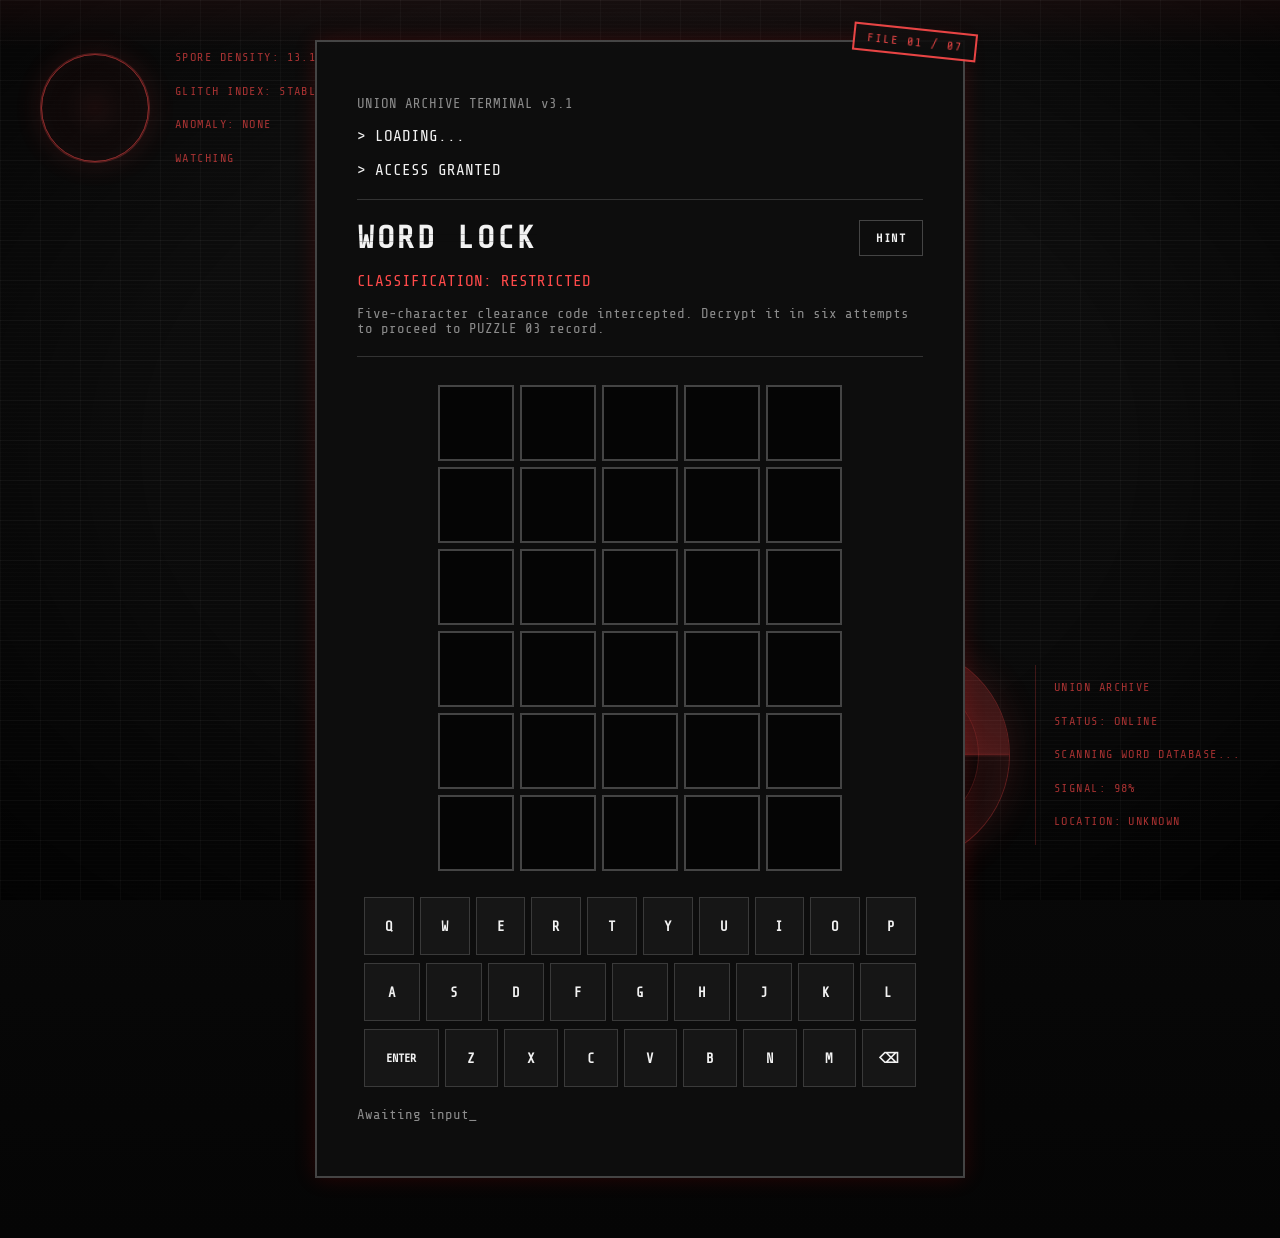
<file: index.html>
<!doctype html>
<html lang="en">
<head>
<meta charset="utf-8">
<meta name="viewport" content="width=device-width, initial-scale=1">
<title>UNION ARCHIVE // FILE 01</title>
<link rel="preconnect" href="https://fonts.googleapis.com">
<link href="https://fonts.googleapis.com/css2?family=Share+Tech+Mono&display=swap" rel="stylesheet">
<link rel="stylesheet" href="style.css">
</head>
<body>

<!-- BACKGROUND ATMOSPHERE LAYER -->
<div class="bg-fx" aria-hidden="true">
    <div class="scanlines"></div>
    <div class="vignette"></div>
    <div class="spores" id="spores"></div>
    <div class="glitch-sweep" id="glitch-sweep"></div>
    <div class="anomaly-flare" id="anomaly-flare"></div>
</div>
<div class="scan-beam" aria-hidden="true"></div>

<!-- BACKGROUND RADAR SYSTEM -->
<div class="radar-system" aria-hidden="true">
    <div class="radar">
        <div class="radar-sweep"></div>
        <div class="radar-dot"></div>
    </div>
    <div class="radar-data">
        <p>UNION ARCHIVE</p>
        <p>STATUS: ONLINE</p>
        <p>SCANNING WORD DATABASE...</p>
        <p>SIGNAL: 98%</p>
        <p>LOCATION: UNKNOWN</p>
    </div>
</div>

<!-- MIRRORED SIGNAL MONITOR -->
<div class="signal-monitor" aria-hidden="true">
    <div class="monitor-ring">
        <div class="monitor-pulse"></div>
        <div class="monitor-pulse delay"></div>
    </div>
    <div class="monitor-data">
        <p>SPORE DENSITY: <span id="spore-density">--</span></p>
        <p>GLITCH INDEX: <span id="glitch-index">STABLE</span></p>
        <p>ANOMALY: <span id="anomaly-status">NONE</span></p>
        <p>WATCHING</p>
    </div>
</div>

<div class="wrap">
<div class="box">

    <div class="stamp">FILE 01 / 07</div>

    <p class="small">UNION ARCHIVE TERMINAL v3.1</p>
    <p>&gt; LOADING...</p>
    <p>&gt; ACCESS GRANTED</p>

    <hr>

    <header class="topbar">
        <h1 class="glitch" data-text="WORD LOCK">WORD LOCK</h1>
        <button id="hint-button" class="hint-button">HINT</button>
    </header>

    <p class="red">CLASSIFICATION: RESTRICTED</p>
    <p class="small">Five-character clearance code intercepted. Decrypt it in six attempts to proceed to PUZZLE 03 record.</p>

    <hr>

    <main>
        <section id="board" class="board" aria-label="Word lock game board"></section>
    </main>

    <section id="keyboard" class="keyboard"></section>

    <p class="small" style="margin-top:20px;">Awaiting input<span class="cursor">_</span></p>

</div>
</div>

<div id="toast" class="toast"></div>

<section id="verification" class="verification">
    <p id="verification-text">VERIFYING...</p>
</section>

<section id="record" class="record">
    <div class="record-content box">
        <div class="stamp">FILE 01 / 07</div>
        <p class="red">CLASSIFICATION: DECRYPTED</p>
        <h2 class="glitch" data-text="UNION ARCHIVE RECORD">UNION ARCHIVE RECORD</h2>
        <hr>
        <p><strong>SUBJECT:</strong> <span class="redacted" tabindex="0">CIPRIKAND</span></p>
        <p class="small" style="margin-top:12px;"><strong>GUESS LOG</strong></p>
        <ol id="guess-log" class="guess-log"></ol>
        <p id="subject-note" class="subject-note"></p>
        <a class="button" href="https://canva.link/ogadl70s5o96e46">ACCESS ARCHIVE</a>
    </div>
</section>

<section id="retry-modal" class="retry-modal">
    <div class="retry-panel box">
        <div class="stamp">LOCKED</div>
        <h2 id="retry-title" class="red">OUT OF ATTEMPTS</h2>
        <button id="retry-button" class="button">TRY AGAIN</button>
    </div>
</section>

<script src="script.js"></script>
</body>
</html>
</file>
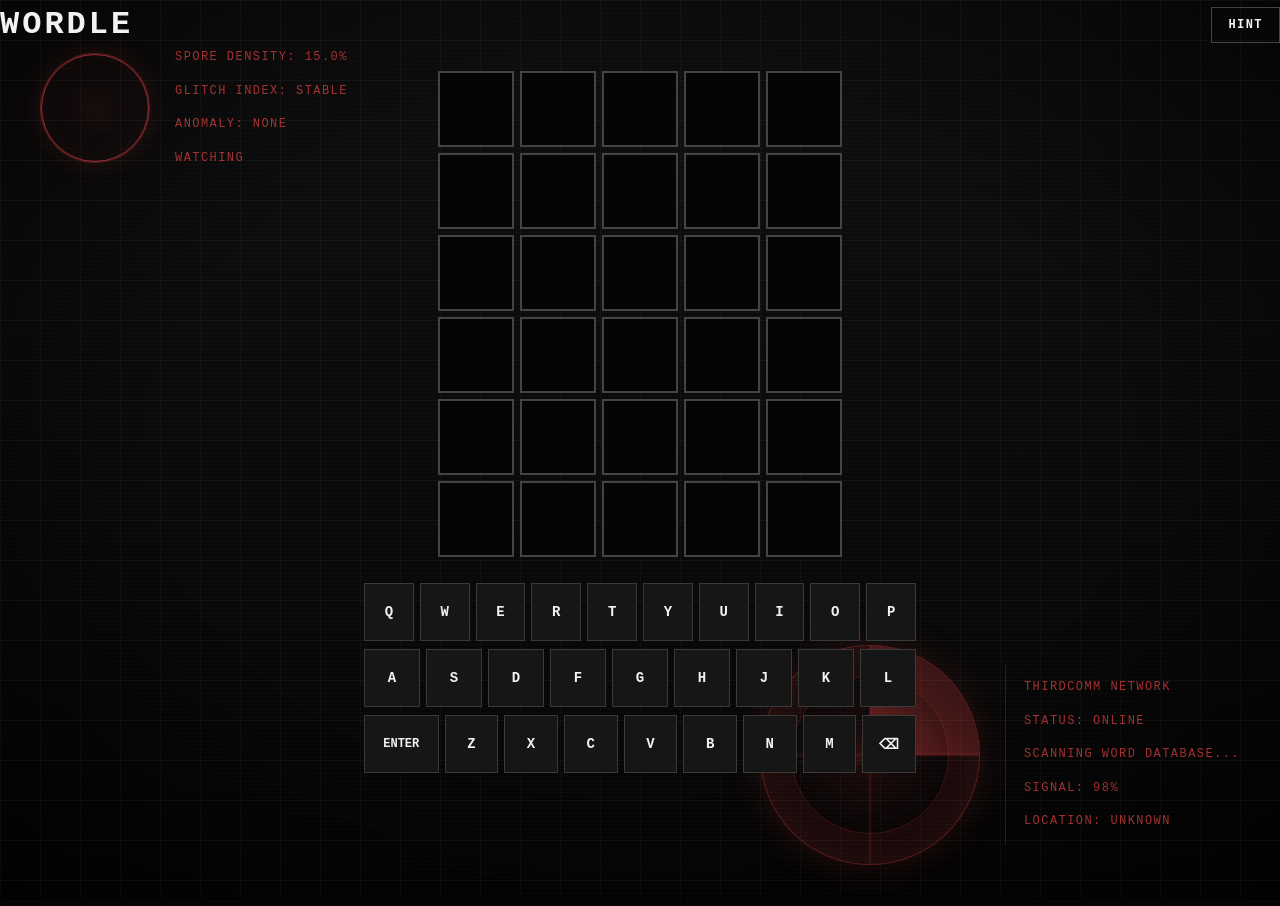
<file: index (2).html>
<!doctype html>
<html lang="en">
<head>
<meta charset="utf-8">
<meta name="viewport" content="width=device-width, initial-scale=1">
<title>WORDLE</title>
<link rel="stylesheet" href="style.css">
</head>
<body>
<!-- BACKGROUND ATMOSPHERE LAYER -->
<div class="bg-fx" aria-hidden="true">
    <div class="scanlines"></div>
    <div class="vignette"></div>
    <div class="spores" id="spores"></div>
    <div class="glitch-sweep" id="glitch-sweep"></div>
    <div class="anomaly-flare" id="anomaly-flare"></div>
</div>

<!-- BACKGROUND RADAR SYSTEM -->
<div class="radar-system" aria-hidden="true">
    <div class="radar">
        <div class="radar-sweep"></div>
        <div class="radar-dot"></div>
    </div>
    <div class="radar-data">
        <p>THIRDCOMM NETWORK</p>
        <p>STATUS: ONLINE</p>
        <p>SCANNING WORD DATABASE...</p>
        <p>SIGNAL: 98%</p>
        <p>LOCATION: UNKNOWN</p>
    </div>
</div>

<!-- MIRRORED SIGNAL MONITOR -->
<div class="signal-monitor" aria-hidden="true">
    <div class="monitor-ring">
        <div class="monitor-pulse"></div>
        <div class="monitor-pulse delay"></div>
    </div>
    <div class="monitor-data">
        <p>SPORE DENSITY: <span id="spore-density">--</span></p>
        <p>GLITCH INDEX: <span id="glitch-index">STABLE</span></p>
        <p>ANOMALY: <span id="anomaly-status">NONE</span></p>
        <p>WATCHING</p>
    </div>
</div>

<header class="topbar">
    <h1>WORDLE</h1>
    <div class="header-actions">
        <button id="hint-button" class="hint-button">HINT</button>
    </div>
</header>

<main>
    <section id="board" class="board" aria-label="Wordle game board"></section>
</main>

<div id="toast" class="toast"></div>
<section id="keyboard" class="keyboard"></section>

<section id="verification" class="verification">
    <p id="verification-text">VERIFYING...</p>
</section>

<section id="record" class="record">
    <div class="record-content">
        <p class="record-eyebrow">CLASSIFIED // EYES ONLY</p>
        <h2>THIRDCOMM INTERNAL RECORD</h2>
        <div class="rule"></div>
        <h3>GUESS LOG</h3>
        <ol id="guess-log" class="guess-log"></ol>
        <p id="subject-note" class="subject-note"></p>
        <a class="archive-button" href="https://canva.link/ogadl70s5o96e46">ACCESS ARCHIVE</a>
    </div>
</section>

<section id="retry-modal" class="retry-modal">
    <div class="retry-panel">
        <h2 id="retry-title">Out of guesses</h2>
        <button id="retry-button">TRY AGAIN</button>
    </div>
</section>

<script src="script.js"></script>
</body>
</html>
</file>
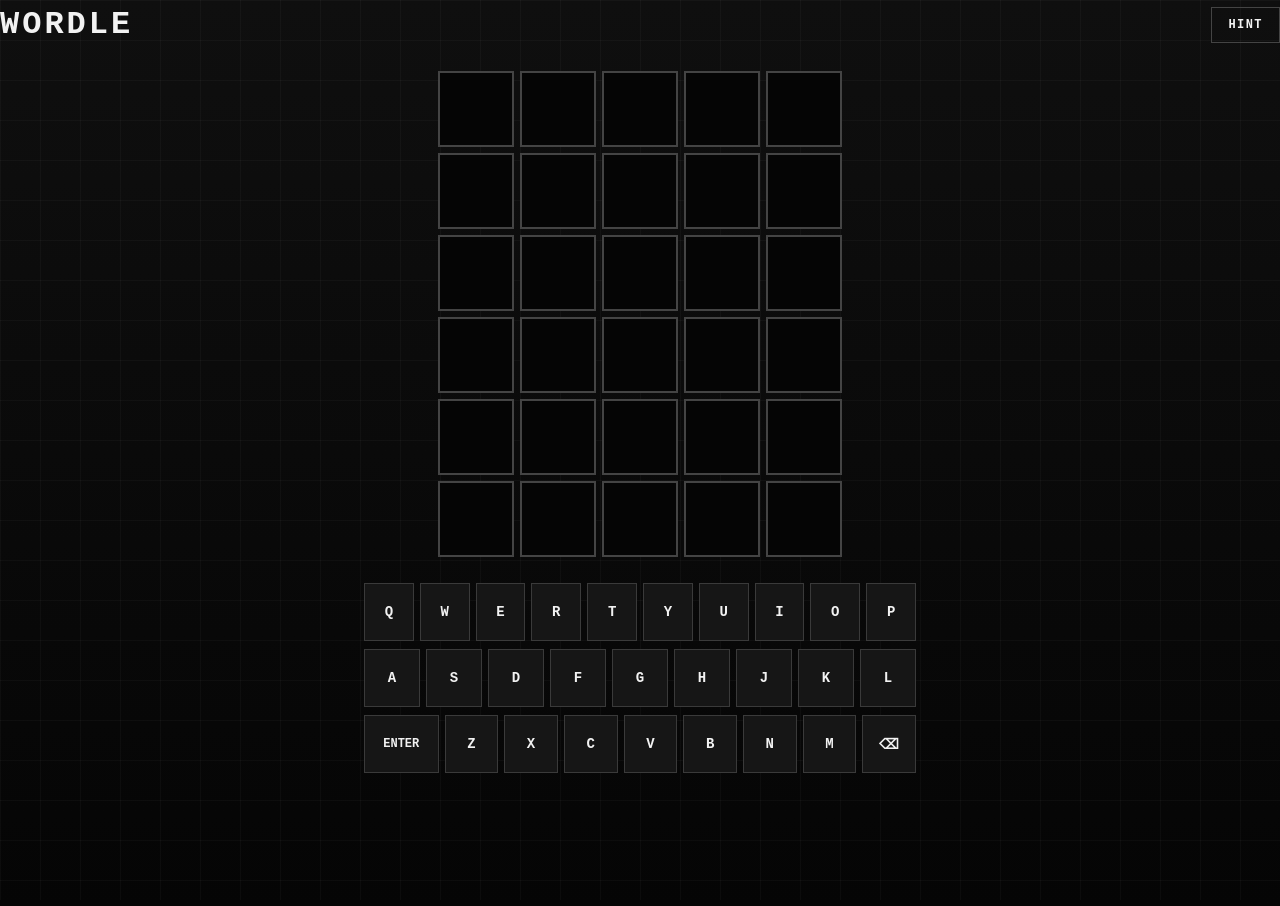
<file: wordle.html>
<!doctype html>
<html lang="en">
<head>
  <meta charset="utf-8">
  <meta name="viewport" content="width=device-width, initial-scale=1">
  <title>Wordle</title>
  <link rel="stylesheet" href="style.css">
</head>
<body>
  <header class="topbar">
    <h1>WORDLE</h1>
    <div class="header-actions"><button id="hint-button" class="hint-button" type="button">HINT</button></div>
  </header>

  <main>
    <section id="board" class="board" aria-label="Wordle game board"></section>
  </main>
  <div id="toast" class="toast" role="status" aria-live="polite"></div>
  <section id="keyboard" class="keyboard" aria-label="On-screen keyboard"></section>

  <section id="verification" class="verification" aria-live="assertive" aria-hidden="true">
    <p id="verification-text">VERIFYING...</p>
  </section>

  <section id="record" class="record" aria-hidden="true">
    <div class="record-content">
      <p class="record-eyebrow">CLASSIFIED // EYES ONLY</p>
      <h2>THIRDCOMM INTERNAL RECORD</h2>
      <div class="rule"></div>
      <h3>GUESS LOG</h3>
      <ol id="guess-log" class="guess-log"></ol>
      <p id="subject-note" class="subject-note"></p>
      <a class="archive-button" href="https://view.genially.com/6a5e4f8fefa10c81b7b9585d">ACCESS ARCHIVE</a>
    </div>
  </section>
  <section id="retry-modal" class="retry-modal" aria-hidden="true" role="dialog" aria-modal="true" aria-labelledby="retry-title">
    <div class="retry-panel">
      <h2 id="retry-title">Out of guesses</h2>
      <button id="retry-button" type="button">TRY AGAIN</button>
    </div>
  </section>
  <script src="script.js"></script>
</body>
</html>
</file>
<file: style.css>
/* UNION ARCHIVE — FILE 02 / WORD LOCK
   Theme matched to "THE INCIDENT" case-file terminal */

:root{
  --bg-top:#0f0f0f;
  --bg-bottom:#050505;
  --text:#f2f2f2;
  --dim:#8c8c8c;
  --border:#444;
  --accent:#ff4a4a;
  --box-bg:#0d0d0d;
  --absent:#2b2b2b;
  --present:#b8952e;
  --correct:#3f8f52;
  --key-bg:#161616;
  --key-border:#3a3a3a;
  --tile-size: clamp(46px, calc((100vw - 46px) / 5), 76px);
  --board-gap: clamp(4px, 1vw, 6px);
}

*,*::before,*::after{ box-sizing:border-box; }

html,body{ margin:0; width:100%; min-height:100vh; }

body{
  background:linear-gradient(var(--bg-top),var(--bg-bottom));
  color:var(--text);
  font-family:"Share Tech Mono",Consolas,"Courier New",monospace;
  overflow-x:hidden;
  animation:terminal 20s infinite;
}

button{ font:inherit; }
button:focus-visible, a:focus-visible{ outline:1px dashed var(--accent); outline-offset:3px; }

hr{ border:0; border-top:1px solid #333; margin:20px 0; }

.small{ color:var(--dim); font-size:14px; }

.red{ color:var(--accent); animation:warning 3s infinite; }

.cursor{ animation:cursor 1.2s infinite; }

::selection{ background:var(--accent); color:black; }

/* ==========================
   PAGE LAYOUT
   ========================== */

.wrap{
  display:flex;
  justify-content:center;
  align-items:flex-start;
  padding:40px 16px 60px;
}

.box{
  width:650px;
  max-width:100%;
  position:relative;
  border:2px solid var(--border);
  background:var(--box-bg);
  padding:40px;
  box-shadow:0 0 20px rgba(255,0,0,.15);
  animation:fadeIn 1.2s ease;
  transition:.3s;
}

.box:hover{
  box-shadow:0 0 25px rgba(255,70,70,.2), 0 0 60px rgba(255,0,0,.08);
}

.stamp{
  position:absolute;
  top:-14px;
  right:-14px;
  border:2px solid var(--accent);
  color:var(--accent);
  background:var(--box-bg);
  padding:5px 12px;
  font-size:12px;
  letter-spacing:2px;
  transform:rotate(6deg);
  opacity:.9;
  z-index:2;
}

/* title + glitch, reused from case-file page */
h1,h2{ letter-spacing:3px; position:relative; margin:0; }

h1.glitch::before, h1.glitch::after,
h2.glitch::before, h2.glitch::after{
  content:attr(data-text);
  position:absolute;
  left:0; top:0;
  width:100%;
  overflow:hidden;
  background:var(--box-bg);
  color:var(--text);
}
h1.glitch::before, h2.glitch::before{ clip-path:inset(0 0 60% 0); animation:glitchTop 4s infinite linear; }
h1.glitch::after, h2.glitch::after{ clip-path:inset(60% 0 0 0); animation:glitchBottom 4s infinite linear; }

/* redacted subject name */
.redacted{
  background:#000;
  color:#000;
  padding:0 6px;
  cursor:pointer;
  border-radius:2px;
  transition:.2s;
}
.redacted:hover, .redacted:focus, .redacted.revealed{
  background:transparent;
  color:var(--accent);
  outline:1px dashed var(--accent);
}

/* buttons / links, reused from case-file page */
.button{
  display:inline-block;
  margin-top:20px;
  padding:14px 30px;
  border:1px solid #888;
  background:transparent;
  color:var(--text);
  text-decoration:none;
  cursor:pointer;
  font-family:inherit;
  font-size:14px;
  letter-spacing:1px;
  transition:.2s;
  animation:pulse 2.5s infinite;
}
.button:hover{ background:#222; transform:translateY(-2px); }

/* ==========================
   HEADER
   ========================== */

.topbar{
  display:flex;
  align-items:center;
  justify-content:space-between;
  gap:16px;
  margin-top:6px;
}

.topbar h1{ font-size:clamp(24px,4vw,32px); }

.hint-button{
  flex:none;
  padding:10px 16px;
  border:1px solid var(--border);
  background:transparent;
  color:var(--text);
  font-family:inherit;
  font-size:12px;
  font-weight:700;
  letter-spacing:.12em;
  cursor:pointer;
  transition:.2s;
}
.hint-button:hover, .hint-button:focus{ background:#1a1a1a; border-color:#888; color:var(--accent); }

/* ==========================
   BOARD
   ========================== */

.board{
  display:grid;
  grid-template-rows:repeat(6, var(--tile-size));
  gap:var(--board-gap);
  width:calc(var(--tile-size) * 5 + var(--board-gap) * 4);
  margin:28px auto 0;
}

.row{ display:grid; grid-template-columns:repeat(5,1fr); gap:var(--board-gap); }

.tile{
  display:flex;
  align-items:center;
  justify-content:center;
  min-width:0;
  border:2px solid var(--border);
  background:#050505;
  color:var(--text);
  font-size:clamp(22px, calc(var(--tile-size) * .5), 34px);
  font-weight:700;
  line-height:1;
  text-transform:uppercase;
  user-select:none;
}

.tile.filled{ border-color:#888; }
.tile.correct, .tile.present, .tile.absent{ color:#fff; border-color:transparent; }
.tile.correct{ background:var(--correct); }
.tile.present{ background:var(--present); }
.tile.absent{ background:var(--absent); }

/* ==========================
   KEYBOARD
   ========================== */

.keyboard{
  display:grid;
  gap:clamp(5px,1vw,8px);
  width:min(560px,100%);
  margin:26px auto 0;
  padding:0 4px;
}

.key-row{ display:flex; justify-content:center; gap:clamp(3px,.8vw,6px); }

.key{
  flex:1 1 0;
  min-width:0;
  height:clamp(46px,8vh,58px);
  padding:0 5px;
  border:1px solid var(--key-border);
  background:var(--key-bg);
  color:var(--text);
  font:700 clamp(11px,1.6vw,14px) "Share Tech Mono",monospace;
  cursor:pointer;
  transition:.15s;
}
.key:hover{ border-color:#888; }
.key.wide{ flex-grow:1.5; font-size:clamp(10px,1.4vw,12px); }
.key.correct, .key.present, .key.absent{ color:#fff; border-color:transparent; }
.key.correct{ background:var(--correct); }
.key.present{ background:var(--present); }
.key.absent{ background:var(--absent); }

/* ==========================
   TOAST
   ========================== */

.toast{
  position:fixed;
  z-index:20;
  top:24px;
  left:50%;
  max-width:calc(100vw - 32px);
  padding:13px 18px;
  border:1px solid var(--border);
  background:var(--box-bg);
  color:var(--text);
  font-size:14px;
  letter-spacing:.04em;
  opacity:0;
  pointer-events:none;
  transform:translate(-50%,-12px);
  transition:opacity .15s, transform .15s;
  box-shadow:0 0 15px rgba(255,0,0,.12);
}
.toast.show{ opacity:1; transform:translate(-50%,0); }

/* ==========================
   OVERLAYS
   ========================== */

.verification, .record, .retry-modal{
  position:fixed;
  inset:0;
  display:none;
  align-items:center;
  justify-content:center;
  padding:20px;
}
.verification.show, .record.show, .retry-modal.show{ display:flex; }

.verification{
  z-index:30;
  background:#050505;
  color:var(--accent);
  font:clamp(18px,4vw,32px) "Share Tech Mono",monospace;
  letter-spacing:.17em;
}
.verification p{ animation:warning .8s infinite alternate; }

.record{ z-index:31; overflow:auto; }
.record .box{ width:min(650px,100%); }
.record h2{ font-size:clamp(22px,4.5vw,30px); margin-top:10px; }
.guess-log{ margin:8px 0 0; padding-left:24px; letter-spacing:.14em; line-height:1.9; color:#d8d8d8; }
.subject-note{ margin:24px 0 0; color:var(--text); font-size:14px; line-height:1.6; }

.retry-modal{ z-index:32; background:rgba(0,0,0,.6); }
.retry-panel.box{ width:min(320px,100%); padding:34px 28px; text-align:center; }
.retry-panel h2{ margin:16px 0 26px; font-size:20px; }

/* ==========================
   ANIMATIONS (shared with case-file page)
   ========================== */

@keyframes fadeIn{ from{ opacity:0; transform:translateY(20px); } to{ opacity:1; transform:none; } }
@keyframes pulse{ 0%,100%{ box-shadow:0 0 0 rgba(255,255,255,0); } 50%{ box-shadow:0 0 15px rgba(255,255,255,.25); } }
@keyframes cursor{ 0%,40%{ opacity:1; } 50%{ opacity:.2; } 60%{ opacity:1; } 70%{ opacity:0; } 100%{ opacity:1; } }
@keyframes warning{ 0%,100%{ opacity:1; } 50%{ opacity:.65; } }
@keyframes gridMove{ from{ transform:translateY(0); } to{ transform:translateY(40px); } }
@keyframes terminal{ 0%,97%,100%{ filter:brightness(1); } 98%{ filter:brightness(.75); } 99%{ filter:brightness(1.08); } }
@keyframes glitchTop{ 0%,90%,100%{ transform:translate(0,0); } 91%{ transform:translate(-3px,-1px); } 93%{ transform:translate(2px,1px); } }
@keyframes glitchBottom{ 0%,90%,100%{ transform:translate(0,0); } 92%{ transform:translate(3px,1px); } 95%{ transform:translate(-2px,-1px); } }

@keyframes shake{ 10%,90%{ transform:translateX(-3px); } 20%,80%{ transform:translateX(5px); } 30%,50%,70%{ transform:translateX(-7px); } 40%,60%{ transform:translateX(7px); } }
@keyframes flip{ 0%{ transform:rotateX(0); } 50%{ transform:rotateX(90deg); } 100%{ transform:rotateX(0); } }
.shake{ animation:shake .55s ease-in-out; }
.flip{ animation:flip .5s ease forwards; }

@media (max-width:420px){
  .box{ padding:26px 20px; }
  .topbar h1{ font-size:22px; }
  .radar-system, .signal-monitor{ display:none; }
}

@media (prefers-reduced-motion: reduce){
  *,*::before,*::after{ animation-duration:.01ms !important; animation-iteration-count:1 !important; scroll-behavior:auto !important; transition-duration:.01ms !important; }
}

/* ==========================
   BACKGROUND ATMOSPHERE (grid + scanlines + vignette + scan-beam)
   ========================== */

body::before{
  content:"";
  position:fixed;
  inset:0;
  z-index:-2;
  background-image:
    linear-gradient(rgba(255,255,255,.03) 1px,transparent 1px),
    linear-gradient(90deg,rgba(255,255,255,.03) 1px,transparent 1px);
  background-size:40px 40px;
  animation:gridMove 18s linear infinite;
}

.bg-fx{ position:fixed; inset:0; z-index:-3; overflow:hidden; pointer-events:none; }

.scanlines{
  position:absolute;
  inset:-4px 0 0 0;
  background:repeating-linear-gradient(
    to bottom,
    rgba(255,255,255,.02) 0px,
    rgba(255,255,255,.02) 1px,
    transparent 1px,
    transparent 4px
  );
}

.vignette{
  position:fixed;
  inset:0;
  z-index:5;
  pointer-events:none;
  background:radial-gradient(ellipse at center, transparent 55%, rgba(0,0,0,.65) 100%);
}
.record .vignette, .verification .vignette{ display:none; }

.scan-beam{
  position:fixed;
  left:0;
  top:-10%;
  width:100%;
  height:140px;
  pointer-events:none;
  z-index:6;
  mix-blend-mode:screen;
  background:linear-gradient(
    to bottom,
    transparent 0%,
    rgba(255,74,74,.05) 35%,
    rgba(255,90,90,.14) 50%,
    rgba(255,74,74,.05) 65%,
    transparent 100%
  );
  animation:scanSweep 6s linear infinite;
}
@keyframes scanSweep{ 0%{ top:-15%; } 100%{ top:110%; } }

/* data spores */
.spores{ position:absolute; inset:0; }
.spore{
  position:absolute;
  bottom:-6px;
  width:2px;
  height:2px;
  border-radius:50%;
  background:var(--accent);
  box-shadow:0 0 5px var(--accent), 0 0 1px #fff;
  opacity:0;
  animation-name:spore-rise;
  animation-timing-function:linear;
  animation-fill-mode:forwards;
}
@keyframes spore-rise{
  0%{ transform:translate(0,0); opacity:0; }
  8%{ opacity:.7; }
  92%{ opacity:.4; }
  100%{ transform:translate(var(--drift,0px), -108vh); opacity:0; }
}

/* glitch sweep */
.glitch-sweep{
  position:absolute;
  inset:0;
  opacity:0;
  background:linear-gradient(100deg, transparent 42%, rgba(255,74,74,.14) 49%, rgba(255,74,74,.28) 50%, rgba(255,74,74,.14) 51%, transparent 58%);
  transform:translateX(-120%);
  mix-blend-mode:screen;
}
.glitch-sweep.active{ animation:glitch-pass 1.1s ease-in-out; }
@keyframes glitch-pass{
  0%{ transform:translateX(-120%) skewX(-8deg); opacity:0; }
  12%{ opacity:1; }
  50%{ transform:translateX(0%) skewX(-8deg); opacity:.7; }
  88%{ opacity:1; }
  100%{ transform:translateX(120%) skewX(-8deg); opacity:0; }
}

/* anomaly flare */
.anomaly-flare{
  position:absolute;
  inset:0;
  opacity:0;
  background:radial-gradient(ellipse at 50% 50%, rgba(255,74,74,.3), transparent 62%);
}
.anomaly-flare.active{ animation:anomaly-pulse 2.2s ease-in-out; }
@keyframes anomaly-pulse{
  0%{ opacity:0; } 10%{ opacity:1; } 22%{ opacity:.15; } 38%{ opacity:.85; } 55%{ opacity:.1; } 100%{ opacity:0; }
}

@media (prefers-reduced-motion: reduce){
  .scanlines, .vignette, .spore, .glitch-sweep.active, .anomaly-flare.active{ animation:none !important; }
}

/* ==========================
   RADAR HUD
   ========================== */

.radar-system{
  position:fixed;
  right:40px;
  bottom:35px;
  z-index:-1;
  display:flex;
  align-items:center;
  gap:25px;
  opacity:.7;
}

.radar{
  position:relative;
  width:220px;
  height:220px;
  border-radius:50%;
  border:1px solid rgba(255,74,74,.5);
  background:radial-gradient(circle, rgba(255,74,74,.14), transparent 65%);
  box-shadow:0 0 40px rgba(255,74,74,.2), inset 0 0 40px rgba(255,74,74,.15);
  overflow:hidden;
}
.radar::before{
  content:"";
  position:absolute;
  inset:30px;
  border-radius:50%;
  border:1px solid rgba(255,74,74,.3);
  box-shadow:0 0 0 30px rgba(255,74,74,.06), 0 0 0 60px rgba(255,74,74,.04);
}
.radar::after{
  content:"";
  position:absolute;
  inset:0;
  background:
    linear-gradient(transparent 49%, rgba(255,74,74,.2) 50%, transparent 51%),
    linear-gradient(90deg, transparent 49%, rgba(255,74,74,.2) 50%, transparent 51%);
}
.radar-sweep{
  position:absolute;
  width:50%;
  height:50%;
  top:0;
  left:50%;
  transform-origin:left bottom;
  background:linear-gradient(45deg, rgba(255,74,74,.55), transparent);
  animation:sweep 4s linear infinite;
}
.radar-dot{
  position:absolute;
  top:50%;
  left:50%;
  width:9px;
  height:9px;
  transform:translate(-50%,-50%);
  background:var(--accent);
  border-radius:50%;
  box-shadow:0 0 15px var(--accent), 0 0 30px var(--accent);
}
@keyframes sweep{ from{ transform:rotate(0deg); } to{ transform:rotate(360deg); } }

.radar-data{
  color:var(--accent);
  font-size:12px;
  letter-spacing:.12em;
  line-height:1.8;
  border-left:1px solid rgba(255,74,74,.35);
  padding-left:18px;
  opacity:.9;
}

/* ==========================
   SIGNAL MONITOR
   ========================== */

.signal-monitor{
  position:fixed;
  left:40px;
  top:35px;
  z-index:-1;
  display:flex;
  align-items:center;
  gap:25px;
  opacity:.7;
}

.monitor-ring{
  position:relative;
  width:110px;
  height:110px;
  flex:none;
  border-radius:50%;
  border:1px solid rgba(255,74,74,.45);
  background:radial-gradient(circle, rgba(255,74,74,.1), transparent 65%);
  box-shadow:0 0 30px rgba(255,74,74,.18), inset 0 0 30px rgba(255,74,74,.12);
}
.monitor-pulse{
  position:absolute;
  inset:0;
  border-radius:50%;
  border:1px solid rgba(255,74,74,.5);
  animation:monitor-pulse 3.4s ease-out infinite;
}
.monitor-pulse.delay{ animation-delay:1.7s; }
@keyframes monitor-pulse{ 0%{ transform:scale(.55); opacity:.9; } 100%{ transform:scale(1.5); opacity:0; } }

.monitor-data{
  color:var(--accent);
  font-size:12px;
  letter-spacing:.12em;
  line-height:1.8;
  opacity:.9;
}
.monitor-data #anomaly-status.flagged{ color:#fff; text-shadow:0 0 8px var(--accent); }
.monitor-data #glitch-index.flux{ color:#fff; }

@media (max-width:900px){
  .radar-system, .signal-monitor{ opacity:.35; }
}
</file>
